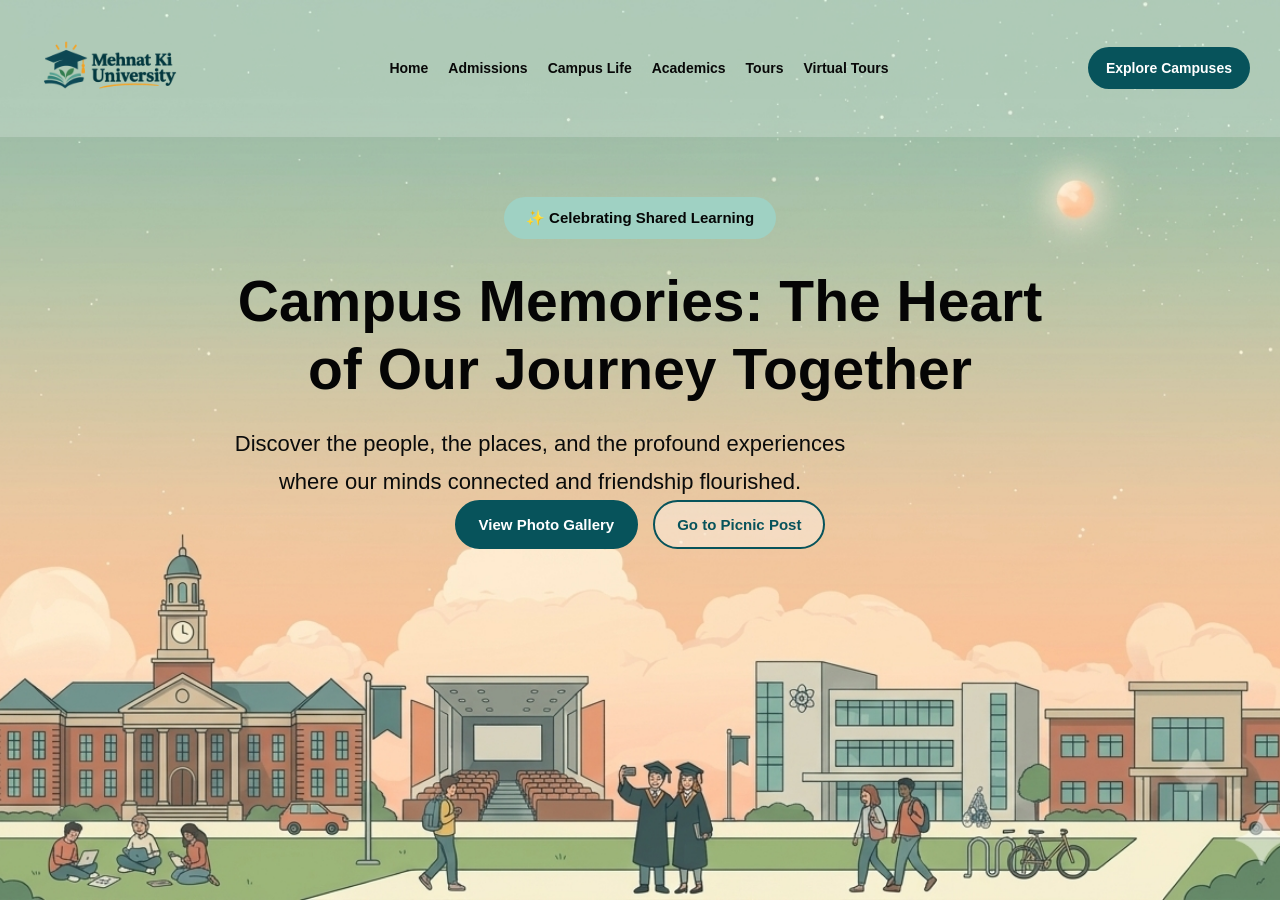
<file: index.html>
<!DOCTYPE html>
<html lang="en">
<head>
    <meta charset="UTF-8">
    <meta name="viewport" content="width=device-width, initial-scale=1.0">
    <title>Mehnat ki university</title>
    <link rel="stylesheet" href="style.css">
</head>
<body>
  <header class="navbar">
        <a href="index.html" class="logo">
            <img src="imagefolder/logo.png">
        </a>
        <nav>
            <ul>
                <li><a href="index.html">Home</a></li>
                <li><a href="working-on-it.html">Admissions</a></li>
                <li><a href="campus-life.html">Campus Life</a></li>
                <li><a href="working-on-it.html">Academics</a></li>
                <li><a href="working-on-it.html">Tours</a></li>
                <li><a href="working-on-it.html">Virtual Tours</a></li>
            </ul>
        </nav>
        <a href="working-on-it.html" class="explore-btn">
            Explore Campuses
        </a>
    </header>
      <main class="hero">
        <div class="hero-content">
            <p class="tagline">
                ✨ Celebrating Shared Learning
            </p>
            <h1>
                Campus Memories: The Heart
                of Our Journey Together
            </h1>
            <p class="description">
                Discover the people, the places, and the profound
                experiences where our minds connected and friendship
                flourished.
            </p>
            <div class="hero-buttons">
                <a href="campus.html" class="primary-btn">
                    View Photo Gallery
                </a>
                <a href="picnic.html" class="secondary-btn">
                    Go to Picnic Post
                </a>
            </div>
        </div>
    </main>
</body>
</html>
</file>
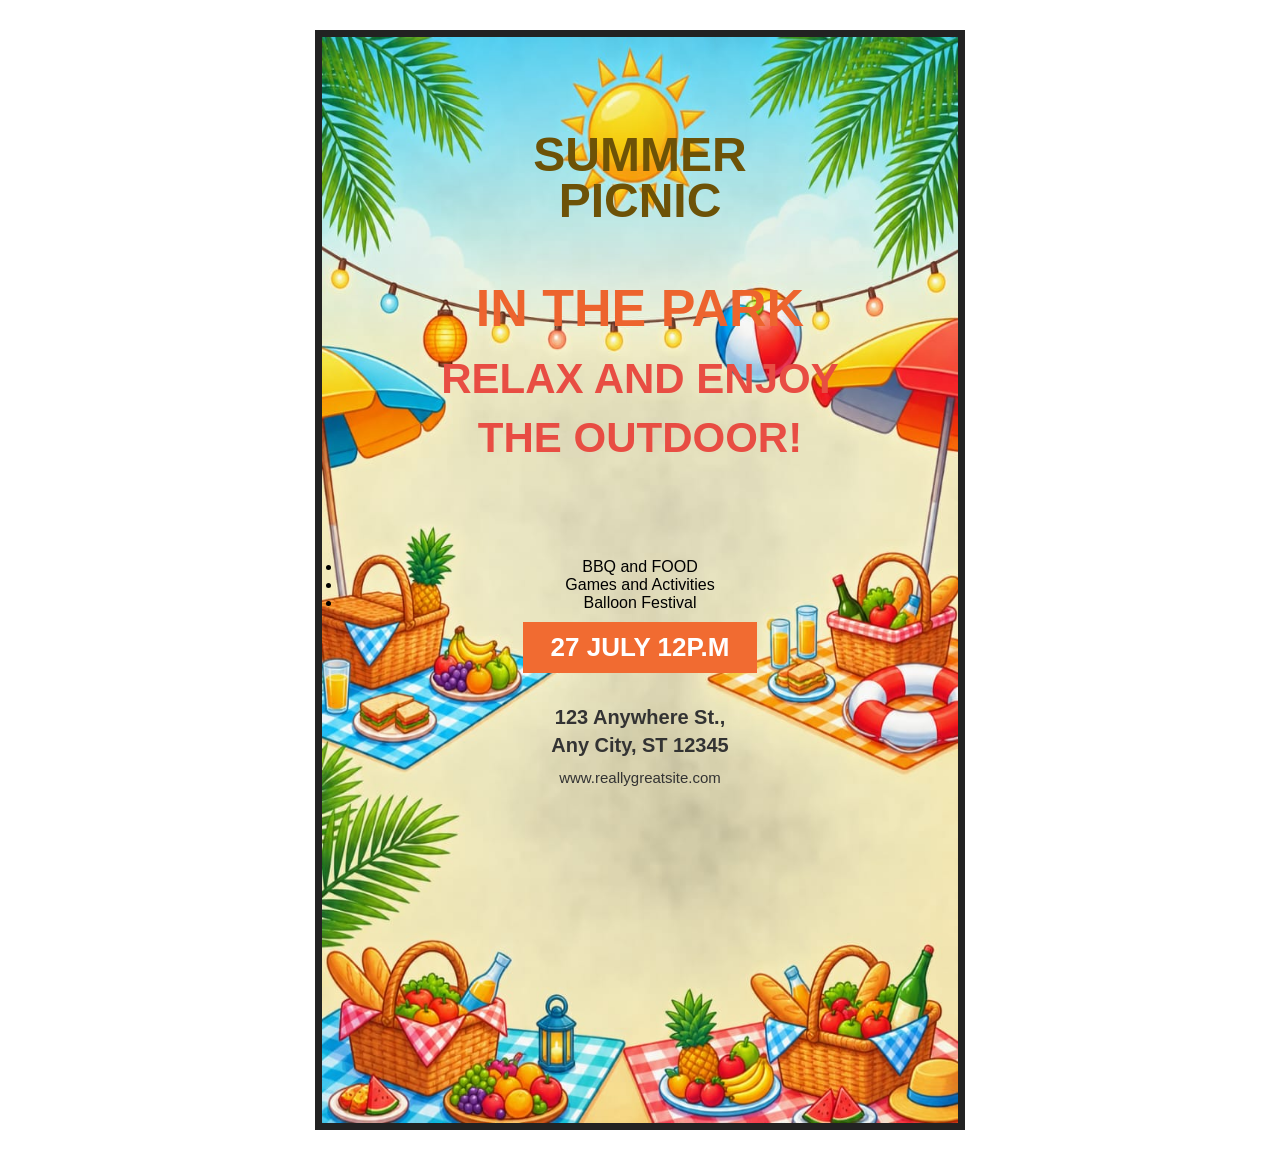
<file: picnic.html>
<!DOCTYPE html>
<html lang="en">
<head>
    <meta charset="UTF-8">
    <meta name="viewport" content="width=device-width, initial-scale=1.0">
    <title>SUMMER PICNIC</title>
    <link rel="stylesheet" href="picnic.css">
</head>
<body>
    <main class="poster">
    <header class="poster-header">
        <h1>
            SUMMER
            <br>
             PICNIC
        </h1>
    </header>
    <section class="intro">
    <h2>
        IN THE PARK
    </h2>
    <h3>
        RELAX AND ENJOY
        <br>
        THE OUTDOOR!
    </h3>
    </section>
    <section class="Activities">
    <ul>
        <li>BBQ and FOOD</li>
        <li>Games and Activities</li>
        <li>Balloon Festival</li>
    </ul>
    </section>
    <div class="date">
        27 JULY   12P.M
    </div>
<footer class="poster-footer">
    <h4>123 Anywhere St.,
        <br>
        Any City, ST 12345
    </h4>
    <p>www.reallygreatsite.com</p>
</footer>
</main>
</body>
</html>
</file>
<file: style.css>
* {
    margin: 0;
    padding: 0;
    box-sizing: border-box;
}
body {
    min-height: 100vh;
    font-family: Arial, sans-serif;
    color: #104c53;
    background-image: url("imagefolder/background.college.jpg");
    background-size: cover;
    background-position: center;
    background-repeat: no-repeat;
    align-items: center;
}
.navbar {
    width: 100%;
    padding: 15px 30px;
    display: flex;
    justify-content: space-between;
    align-items: center;
    background-color: rgba(255, 255, 255, 0.20);
}

.logo img {
    display: block;
    width: 160px;
    max-width: 100%;
    height: auto;
}
nav ul {
    display: flex;
    justify-content: center;
    align-items: center;
    flex-wrap: wrap;
    list-style: none;
}
nav a {
    display: block;
    padding: 9px 10px;
    color: #080808;
    font-size: 14px;
    font-weight: 600;
    text-decoration: none;
    border-radius: 8px;
   
}
.explore-btn {
    display: inline-block;
    padding: 13px 18px;
    background-color: #07535b;
    color: white;
    border-radius: 30px;
    text-decoration: none;
    font-size: 14px;
    font-weight: bold;
}
.hero {
    padding: 60px 20px;
    display: flex;
    justify-content: center;
    align-items: center;
    text-align: center;
}
.hero-content {
    width: 100%;
    max-width: 850px;
    margin: 0 auto;
}
.tagline {
    display: table;
    margin: 0 auto 28px;
    padding: 12px 22px;
    background-color: rgb(159, 209, 195);
    color: #050606;
    border-radius: 30px;
    font-size: 15px;
    font-weight: bold;
}
.hero h1 {
    margin-bottom: 22px;
    color: #050505;
    font-size: 57px;
    line-height: 1.2;
    font-weight: bold;
}
.description {
    max-width: 650px;
    color: #0a0b0b;
    font-size: 22px;
    line-height: 1.7;
}
.hero-buttons {
    display: flex;
    justify-content: center;
    align-items: center;
    gap: 15px;
}
.primary-btn,
.secondary-btn {
    display: inline-block;
    padding: 14px 22px;
    border: 2px solid #07535b;
    border-radius: 30px;
    font-size: 15px;
    font-weight: bold;
    text-decoration: none; 
}
.primary-btn {
    background-color: #07535b;
    color: white;
}
.secondary-btn {
    background-color: rgba(255, 255, 255, 0.35);
    color: #07535b;
}
</file>
<file: picnic.css>
* {
    margin: 0;
    padding: 0;
    box-sizing: border-box;
}

body {
    min-height: 100vh;
    display: flex;
    justify-content: center;
    padding: 30px 15px;
    background: white;
    font-family: Arial, Helvetica, sans-serif;
}
.poster {
    width: 100%;
    max-width: 650px;
    min-height: 1100px;
    position: relative;
    overflow: hidden;
    text-align: center;
    border: 7px solid #222;

    background-image: url("imagefolder/picnic.jpeg");
    background-size: 100% 100%;
    background-position: center;
    background-repeat: no-repeat;

    padding: 65px 20px 30px;
}
.poster-header {
    margin-top: 30px;
    margin-bottom: 55px;
}

.poster-header h1 {
    font-size: 48px;
    line-height: 0.95;
    font-weight: 900;
    color: #6d5207;
}
.intro {
    margin-bottom: 90px;
}

.intro h2 {
    font-size: 52px;
    color: #ed642e;
    font-weight: 900;
    margin-bottom: 12px;}
   

.intro h3 {
    font-size: 42px;
    color: #e84d43;
    font-weight: 900;
    line-height: 1.4;

}
.activities {
    margin: 0 auto 25px;
   
    text-align: left;
}

.activities p {
    font-size: 25px;
    font-weight: bold;
    color: #171717;
    line-height: 1.5;
}
.date {
    display: inline-block;
    margin: 10px auto 25px;
    padding: 10px 28px;
    background: #f16b31;
    color: white;
    font-size:26px;
    font-weight: bold;
}
.poster-footer {
    margin-top: 5px;
    color: #333;
}

.poster-footer h4 {
    font-size: 20px;
    line-height: 1.4;
    margin-bottom: 10px;
}

.poster-footer p {
    font-size: 15px;
}
</file>
